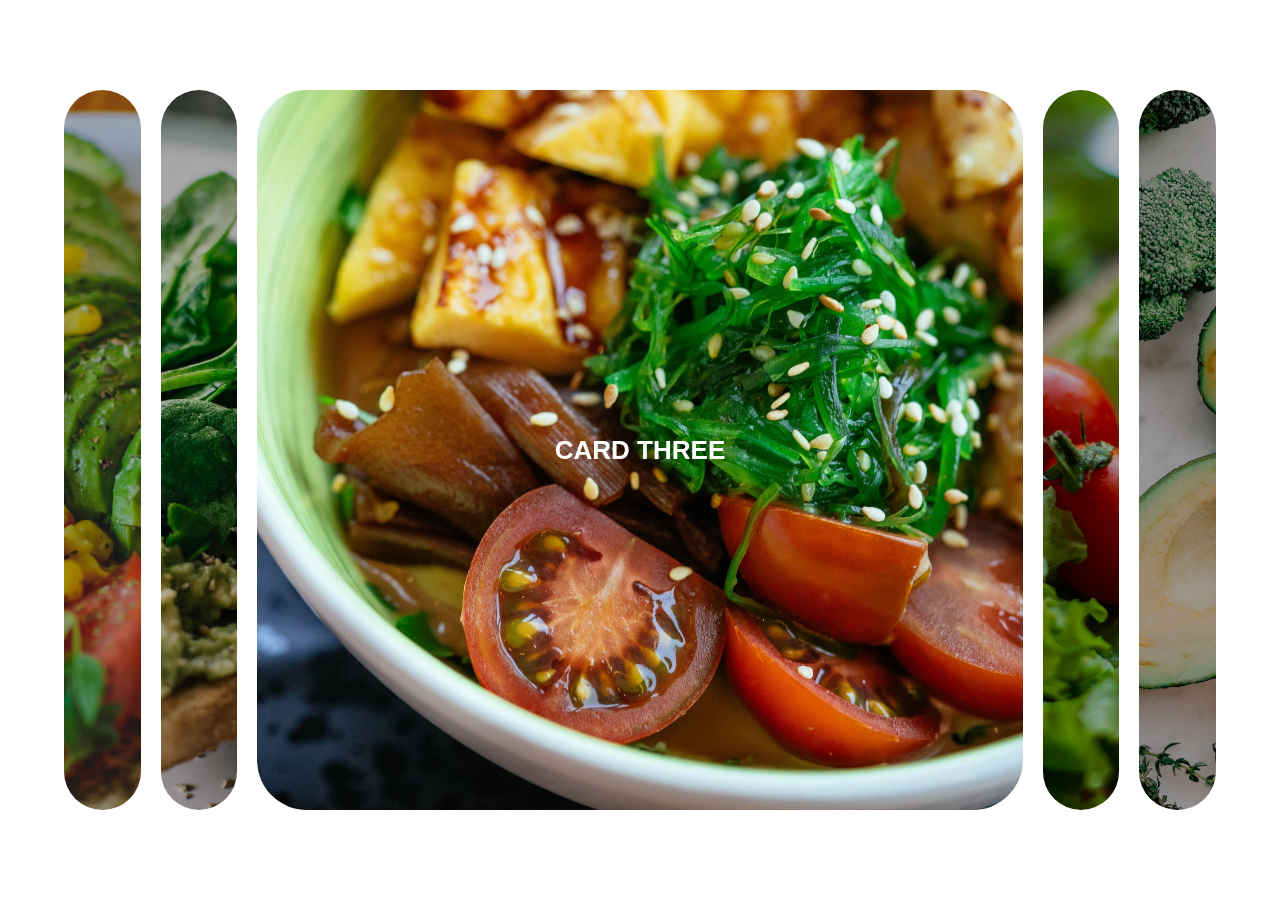
<file: 1. card-expand/index.html>
<!DOCTYPE html>
<html lang="en">
<head>
    <meta charset="UTF-8">
    <meta http-equiv="X-UA-Compatible" content="IE=edge">
    <meta name="viewport" content="width=device-width, initial-scale=1.0">
    <title>Card Expand With JavaScript</title>
    <link rel="stylesheet" href="style.css">
</head>
<body>
    
    <div class="container">
        <div class="card" style="background-image: url(./images/vegan1.jpg);">
            <h4>Card One</h4>  
        </div>

        <div class="card" style="background-image: url(./images/vegan2.jpg);">
            <h4>Card Two</h4>  
        </div>

        <div class="card active" style="background-image: url(./images/vegan3.jpg);">
            <h4>Card Three</h4>  
        </div>

        <div class="card" style="background-image: url(./images/vegan4.jpg);">
            <h4>Card Four</h4>  
        </div>

        <div class="card" style="background-image: url(./images/vegan5.jpg);">
            <h4>Card Five</h4>  
        </div>
    </div>
    
    <script src="app.js"></script>
</body>
</html>
</file>
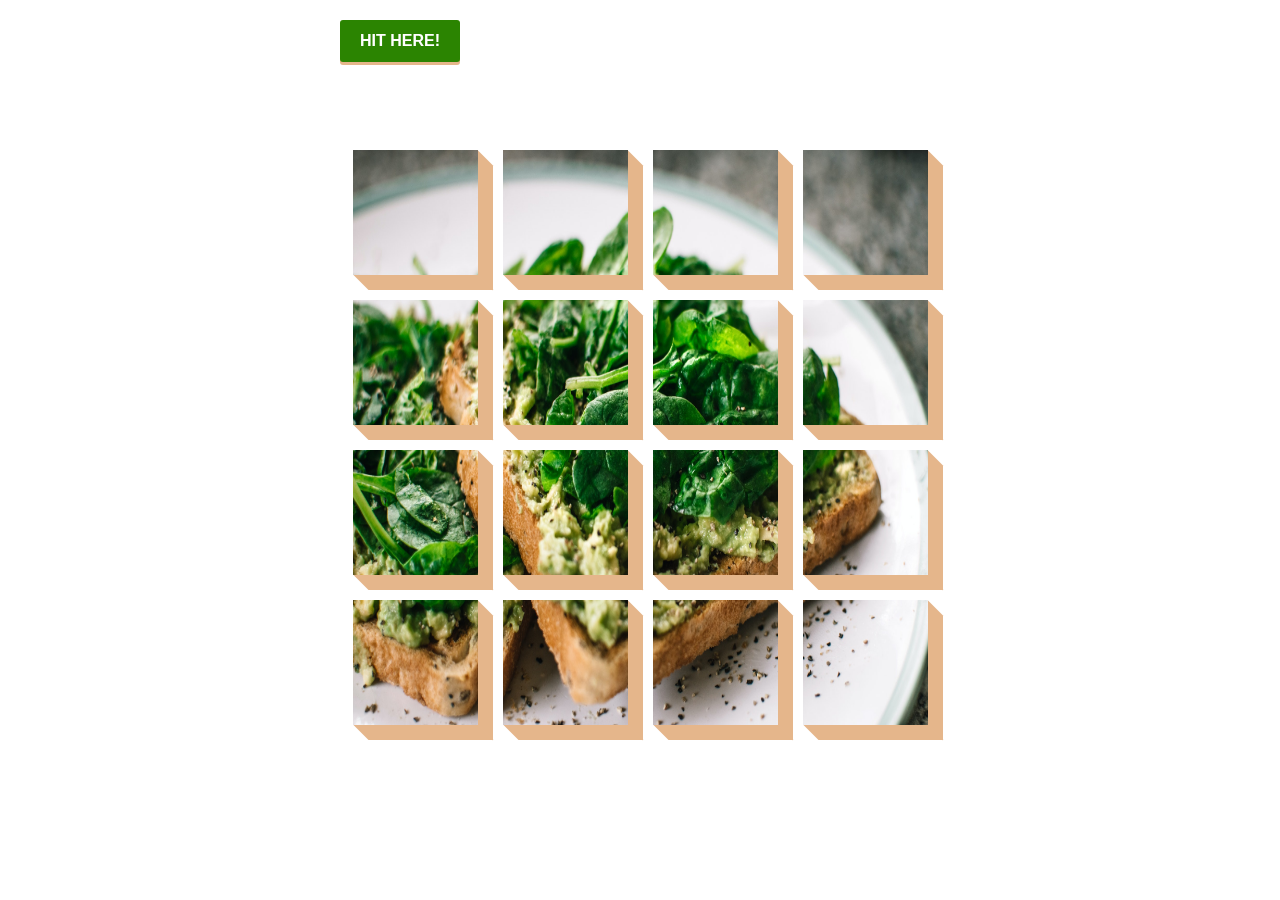
<file: 2. 3d-boxes-boxes/index.html>
<!DOCTYPE html>
<html lang="en">

<head>
  <meta charset="UTF-8" />
  <meta name="viewport" content="width=device-width, initial-scale=1.0" />
  <link rel="stylesheet" href="https://cdnjs.cloudflare.com/ajax/libs/font-awesome/5.14.0/css/all.min.css"
    integrity="sha512-1PKOgIY59xJ8Co8+NE6FZ+LOAZKjy+KY8iq0G4B3CyeY6wYHN3yt9PW0XpSriVlkMXe40PTKnXrLnZ9+fkDaog=="
    crossorigin="anonymous" />
  <link rel="stylesheet" href="style.css" />
  <title>3D Image Rotate</title>
</head>

<body>

  <div class="container">
    <button id="btn" class="btn">Hit Here!</button>
    <div id="img-boxes" class="img-boxes big"></div>
  </div>

  <script src="app.js"></script>
</body>

</html>
</file>
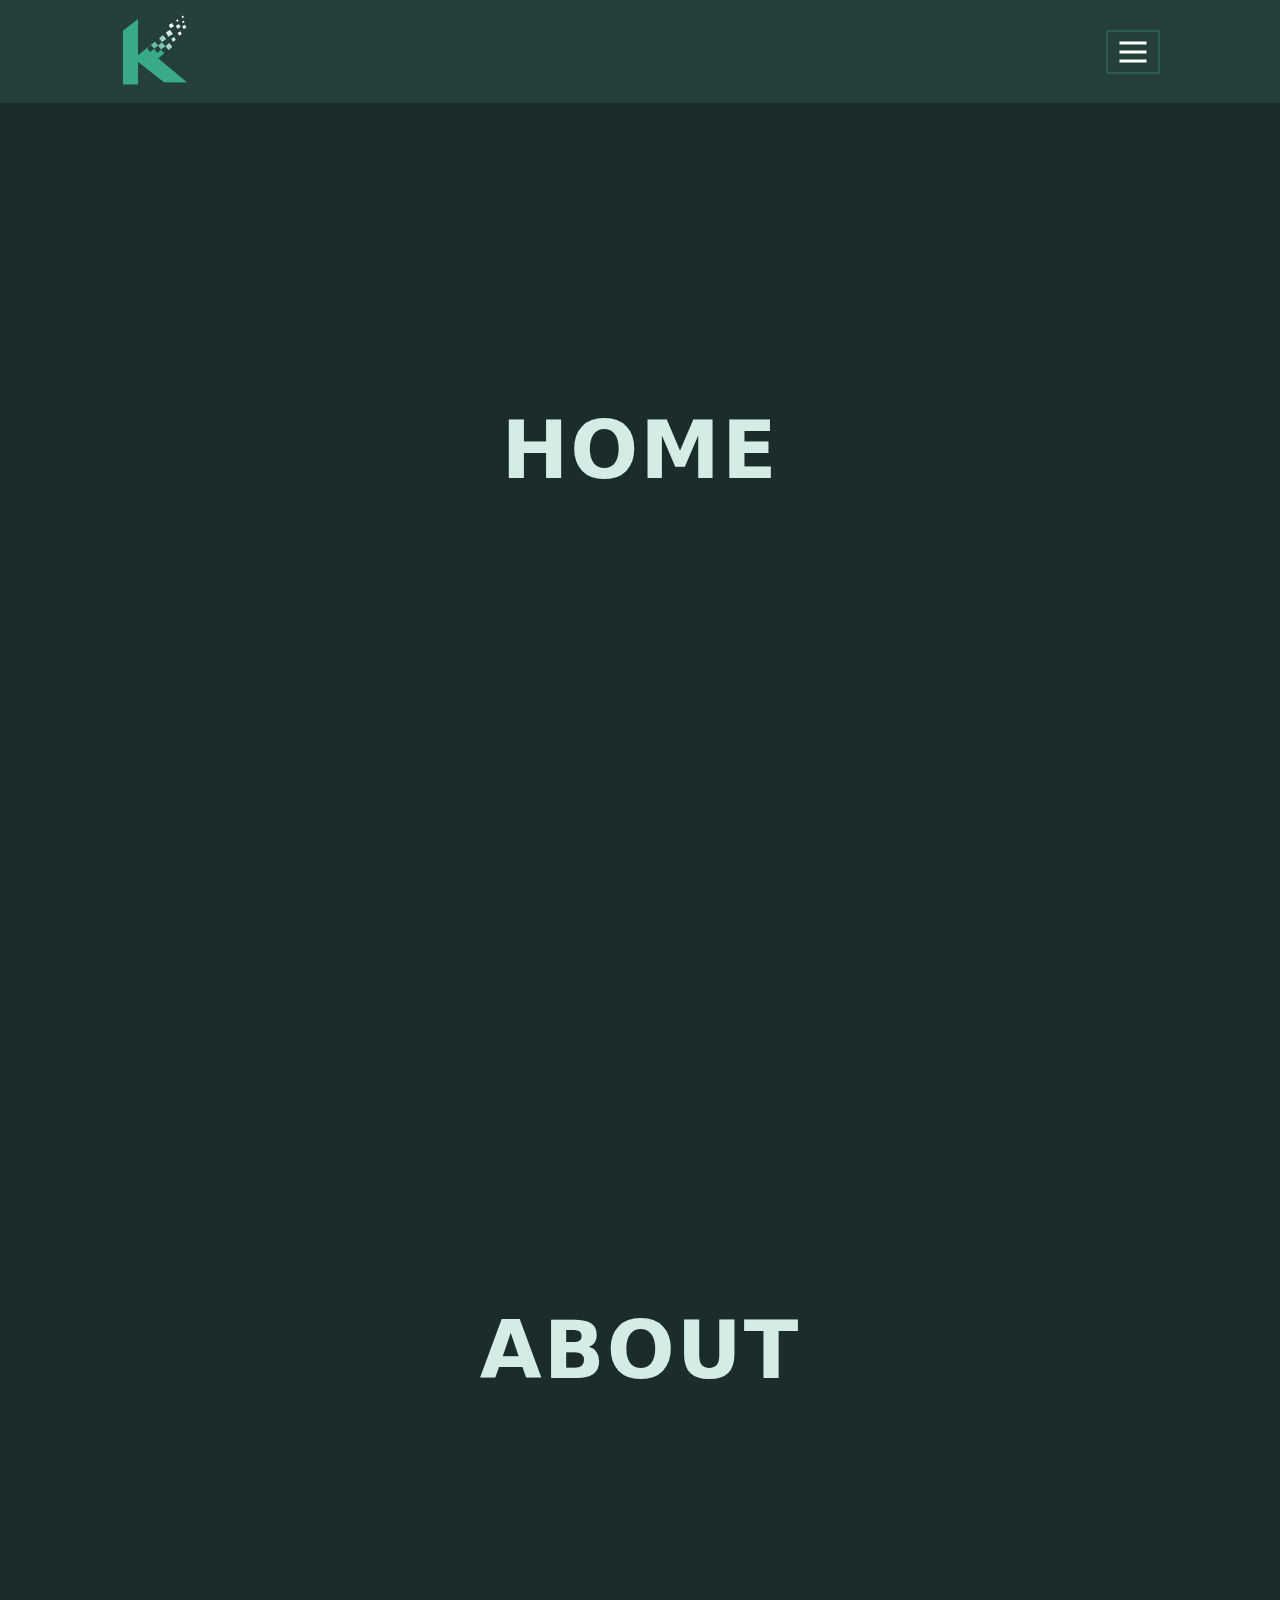
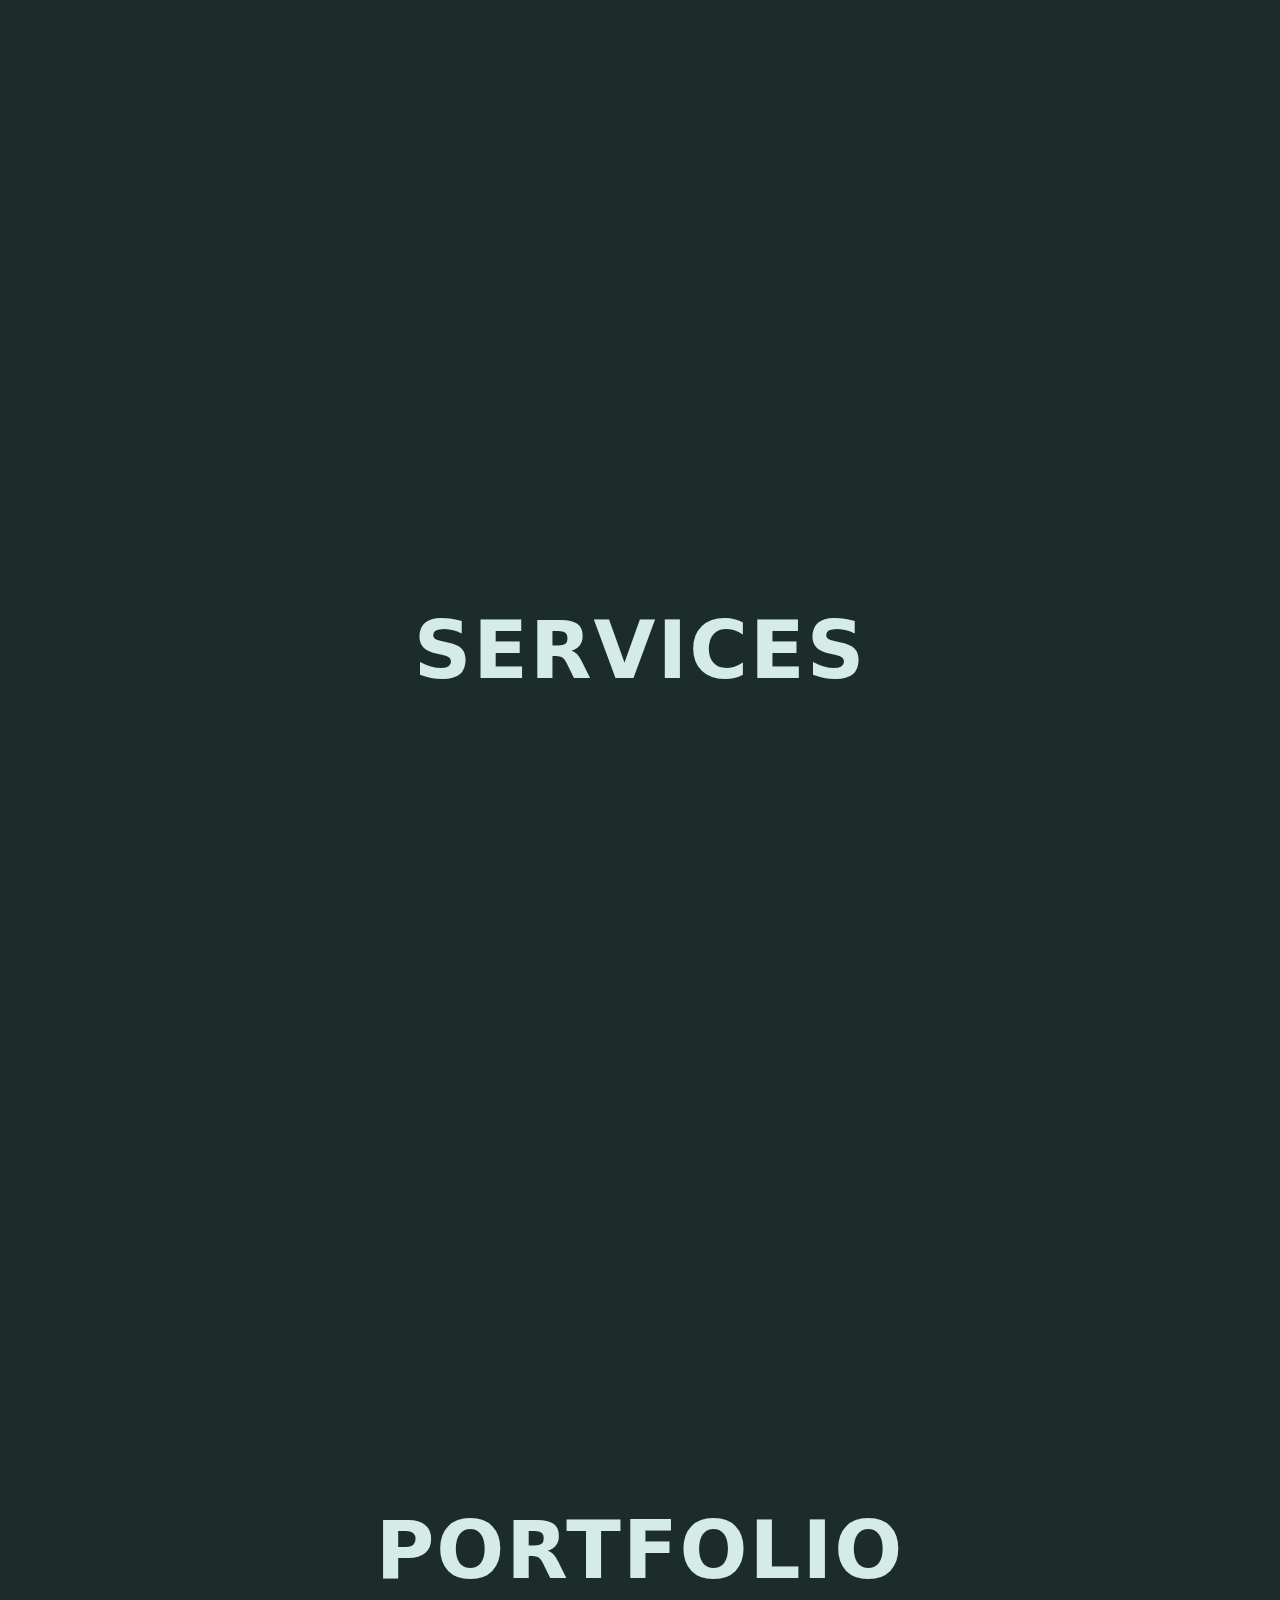
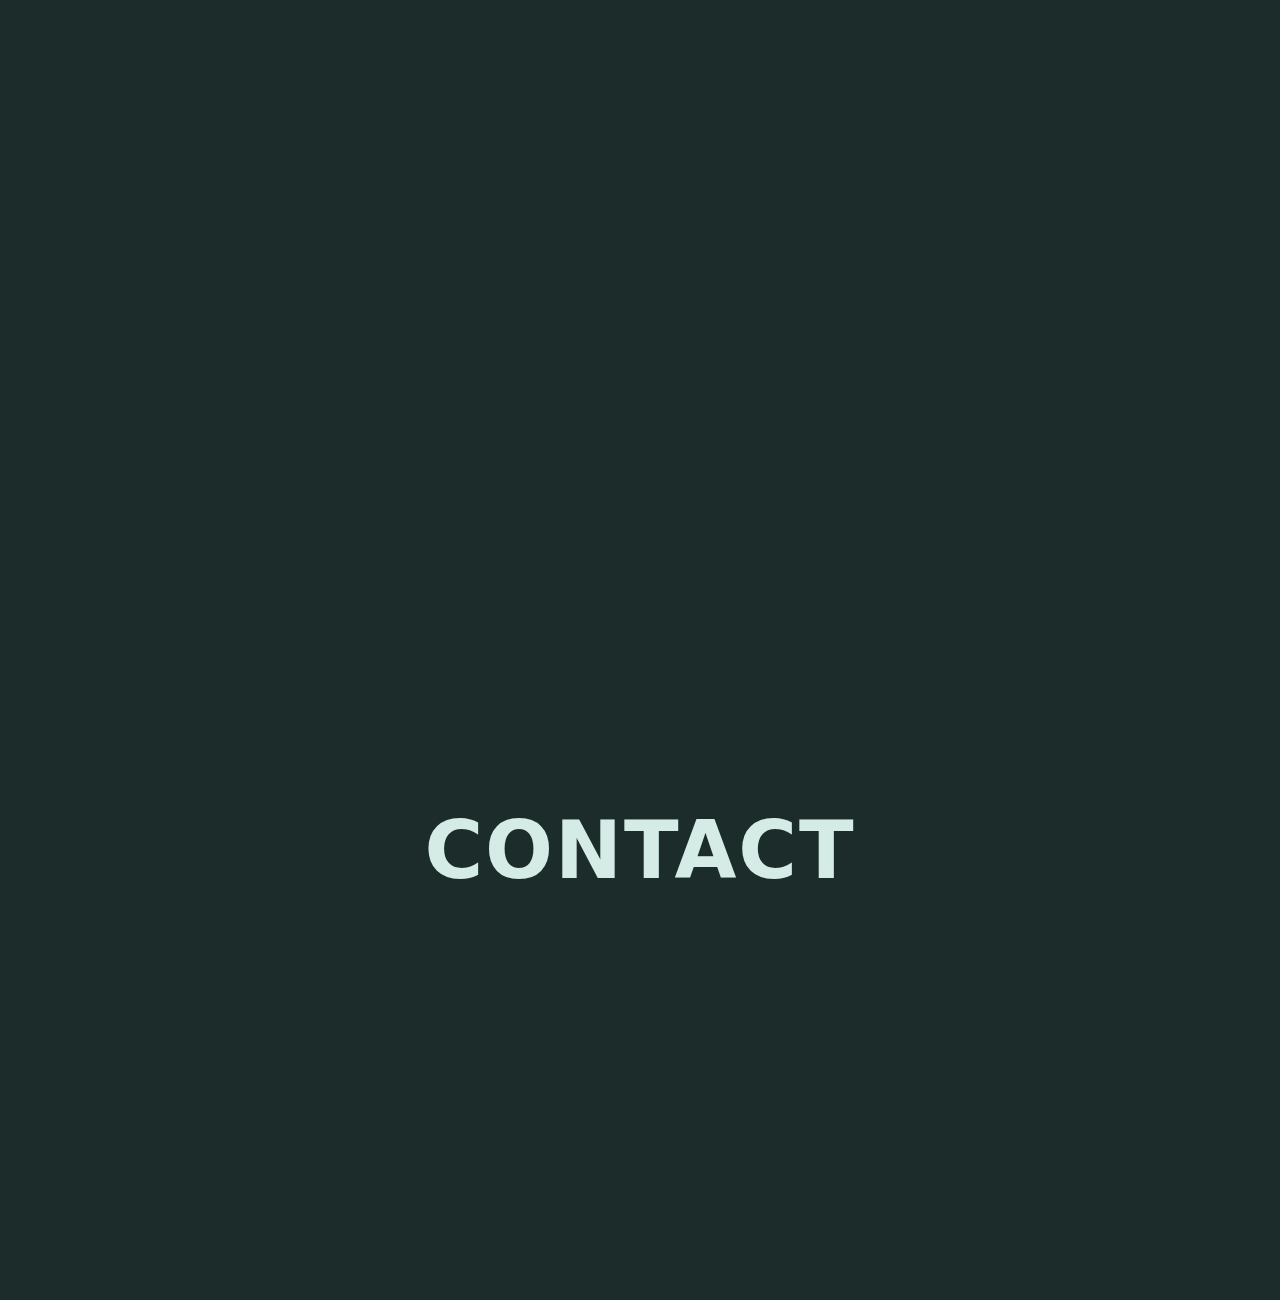
<file: 3. animated-navigation/index.html>
<!DOCTYPE html>
<html lang="en">

<head>
  <meta charset="UTF-8" />
  <meta name="viewport" content="width=device-width, initial-scale=1.0" />
  <link rel="stylesheet" href="https://cdnjs.cloudflare.com/ajax/libs/font-awesome/5.14.0/css/all.min.css"
    integrity="sha512-1PKOgIY59xJ8Co8+NE6FZ+LOAZKjy+KY8iq0G4B3CyeY6wYHN3yt9PW0XpSriVlkMXe40PTKnXrLnZ9+fkDaog=="
    crossorigin="anonymous" />
  <link rel="stylesheet" href="style.css" />
  <title>Animated Navigation</title>
</head>

<body>

  <header class="header">
    <div class="container">
      <div class="header-items">
        <div class="logo">
          <a href="index.html">
            <img src="./images/khalid-favicon.png" alt="">
          </a>
        </div>

        <nav class="nav" id="nav">
          <ul>
            <li>
              <a href="#home">Home</a>
            </li>
            <li>
              <a href="#about">About</a>
            </li>
            <li>
              <a href="#services">Services</a>
            </li>
            <li>
              <a href="#portfolio">Portfolio</a>
            </li>
            <li>
              <a href="#contact">Contact</a>
            </li>
          </ul>

          <button class="toogle-btn" id="toogle-btn">
            <span class="line line1"></span>
            <span class="line line2"></span>
            <span class="line line3"></span>
          </button>
        </nav>
      </div>
    </div>
  </header>

  <main class="main">
    <div class="container">
      <section class="content" id="home"> Home </section>
      <section class="content" id="about"> About </section>
      <section class="content" id="services"> Services </section>
      <section class="content" id="portfolio"> Portfolio </section>
      <section class="content" id="contact"> Contact </section>
    </div>
  </main>

  <script src="app.js"></script>
</body>

</html>
</file>
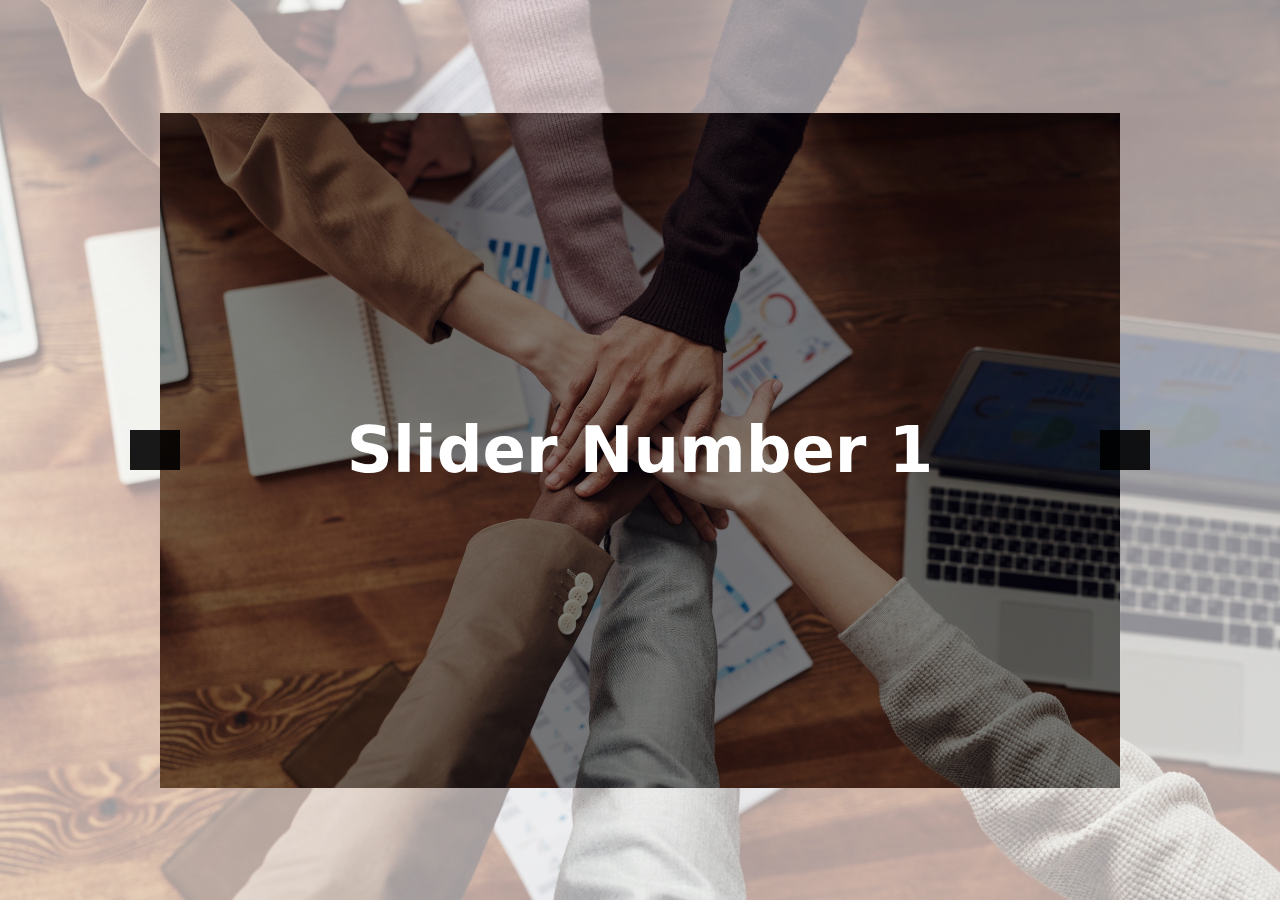
<file: 5. bg-Img-slider/index.html>
<!DOCTYPE html>
<html lang="en">

<head>
  <meta charset="UTF-8">
  <meta http-equiv="X-UA-Compatible" content="IE=edge">
  <meta name="viewport" content="width=device-width, initial-scale=1.0">
  <title>Background Image Slider</title>
  <link rel="stylesheet" href="https://cdnjs.cloudflare.com/ajax/libs/font-awesome/5.14.0/css/all.min.css"
    integrity="sha512-1PKOgIY59xJ8Co8+NE6FZ+LOAZKjy+KY8iq0G4B3CyeY6wYHN3yt9PW0XpSriVlkMXe40PTKnXrLnZ9+fkDaog=="
    crossorigin="anonymous" />
  <link rel="stylesheet" href="style.css">
</head>

<body>

<div class="slider">  
  <div class="slides">
    <div class="slide active" style="background-image: url(./images/business-news1.jpg);">
      <h4>Slider Number 1</h4>
    </div>
    <div class="slide" style="background-image: url(./images/business-news2.jpg);">
      <h4>Slider Number 2</h4>
    </div>
    <div class="slide" style="background-image: url(./images/business-news3.jpg);">
      <h4>Slider Number 3</h4>
    </div>
    <div class="slide" style="background-image: url(./images/business-news4.jpg);">
      <h4>Slider Number 4</h4>
    </div>
    <div class="slide" style="background-image: url(./images/business-news5.jpg);">
      <h4>Slider Number 5</h4>
    </div>

    <button class="arrow-btn left-arrow" id="left-arrow">
      <i class="fas fa-arrow-left"></i>
    </button>

    <button class="arrow-btn right-arrow" id="right-arrow">
      <i class="fas fa-arrow-right"></i>
    </button>
  </div>
</div>


  <script src="script.js"></script>
</body>

</html>
</file>
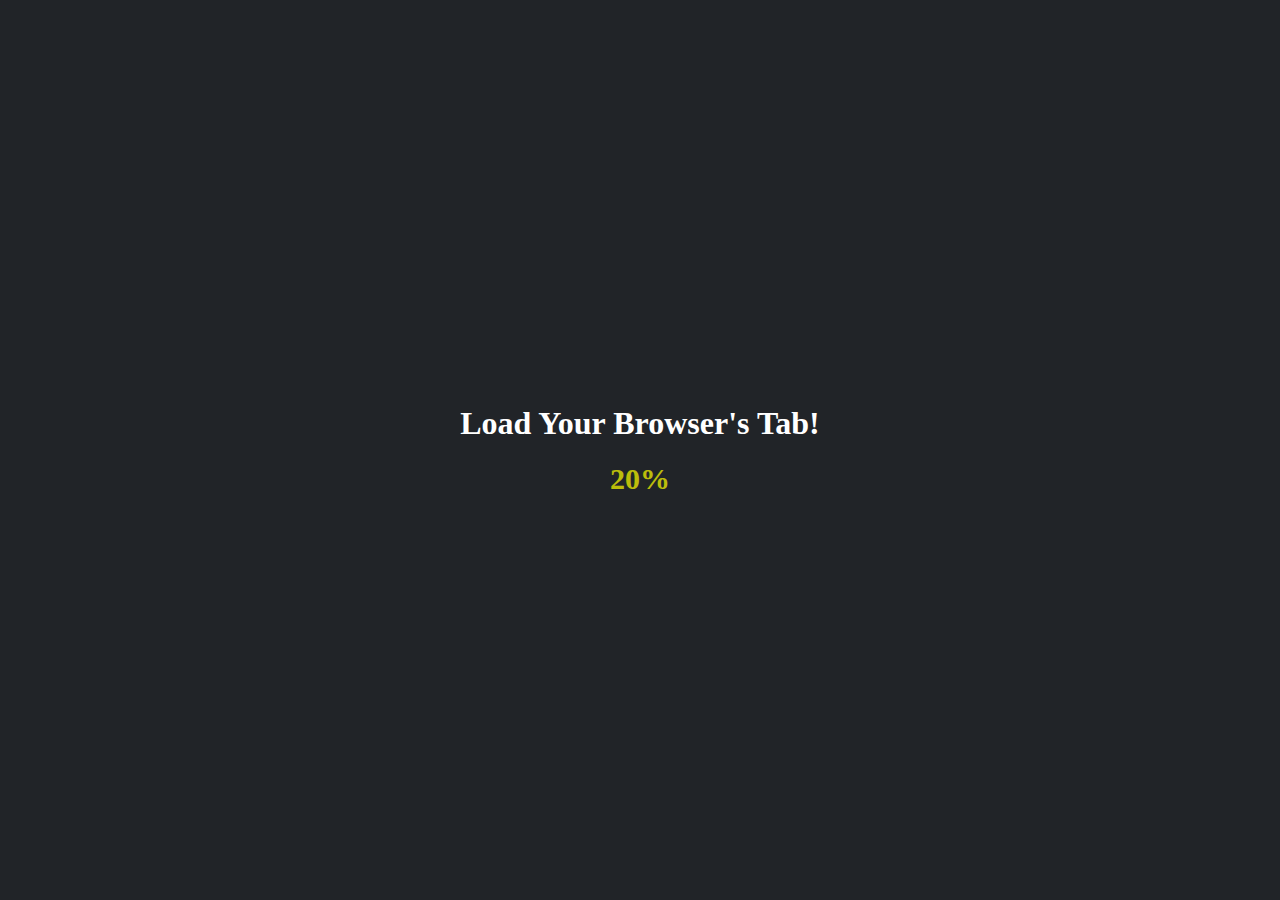
<file: 6. number-loading/index.html>
<!DOCTYPE html>
<html lang="en">

<head>
  <meta charset="UTF-8">
  <meta http-equiv="X-UA-Compatible" content="IE=edge">
  <meta name="viewport" content="width=device-width, initial-scale=1.0">
  <title>Number Loading</title>
  <link rel="stylesheet" href="style.css">
</head>

<body>

  <section class="container">
    <h1 class="heading">Load Your Browser's Tab!</h1>
    <h2 class="loading-number">0%</h2>
  </section>

  <script src="script.js"></script>
</body>

</html>
</file>
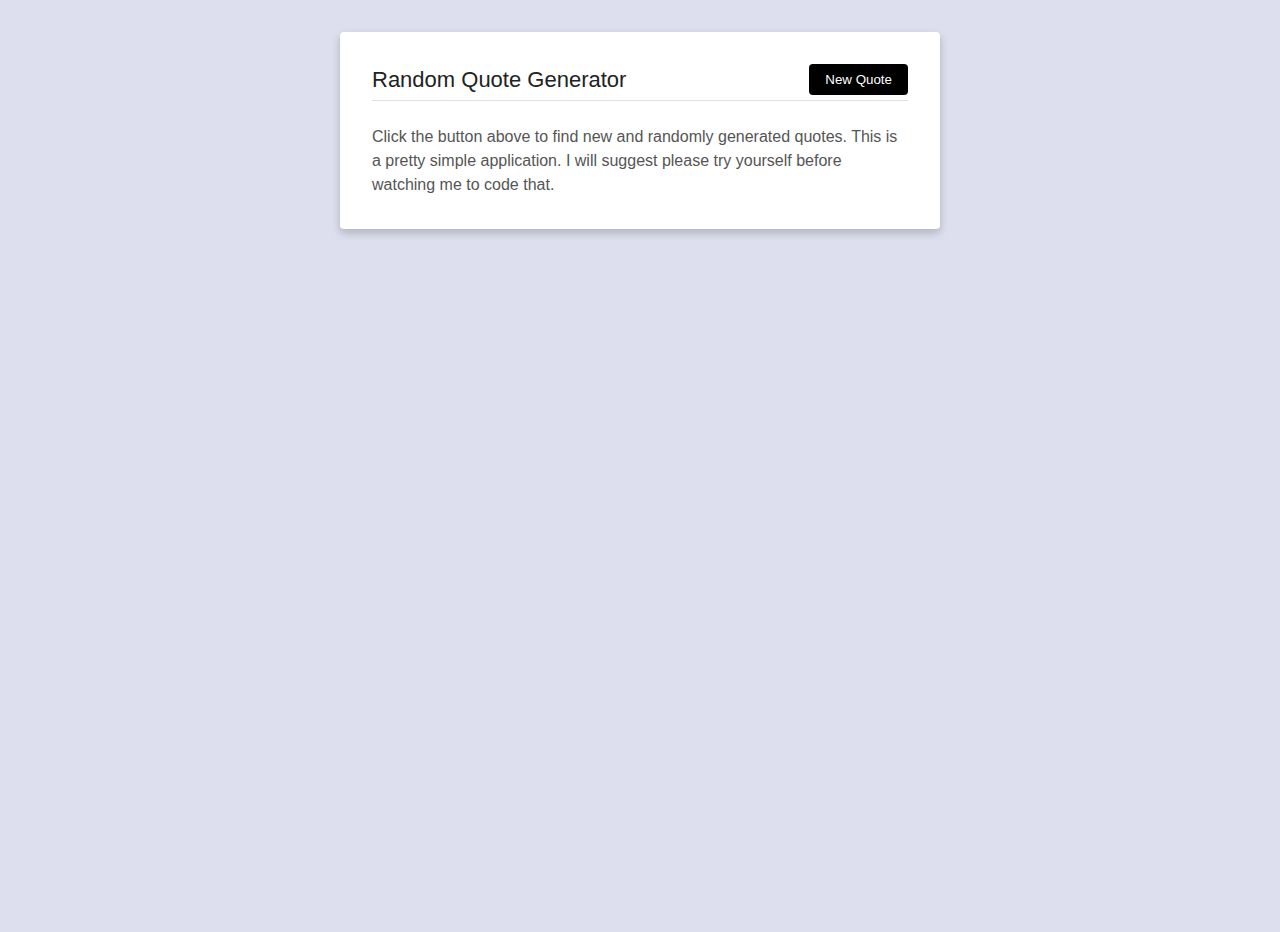
<file: 7. random-quotes-generator/index.html>
<!DOCTYPE html>
<html lang="en">
  <head>
    <meta charset="UTF-8" />
    <meta http-equiv="X-UA-Compatible" content="IE=edge" />
    <meta name="viewport" content="width=device-width, initial-scale=1.0" />
    <title>Random Quotes Generator</title>
    <link rel="stylesheet" href="./style.css" />
    <script src="./script.js"></script>
  </head>
  <body>
    <div class="container">
      <div class="header">
        <h1 class="header-title">Random Quote Generator</h1>
        <button class="new-quote-btn" id="new-quote-btn">New Quote</button>
      </div>
      <div class="divider"></div>
      <p class="quote-body" id="quote-body">
        Click the button above to find new and randomly generated quotes. This
        is a pretty simple application. I will suggest please try yourself
        before watching me to code that.
      </p>
    </div>
  </body>
</html>
</file>
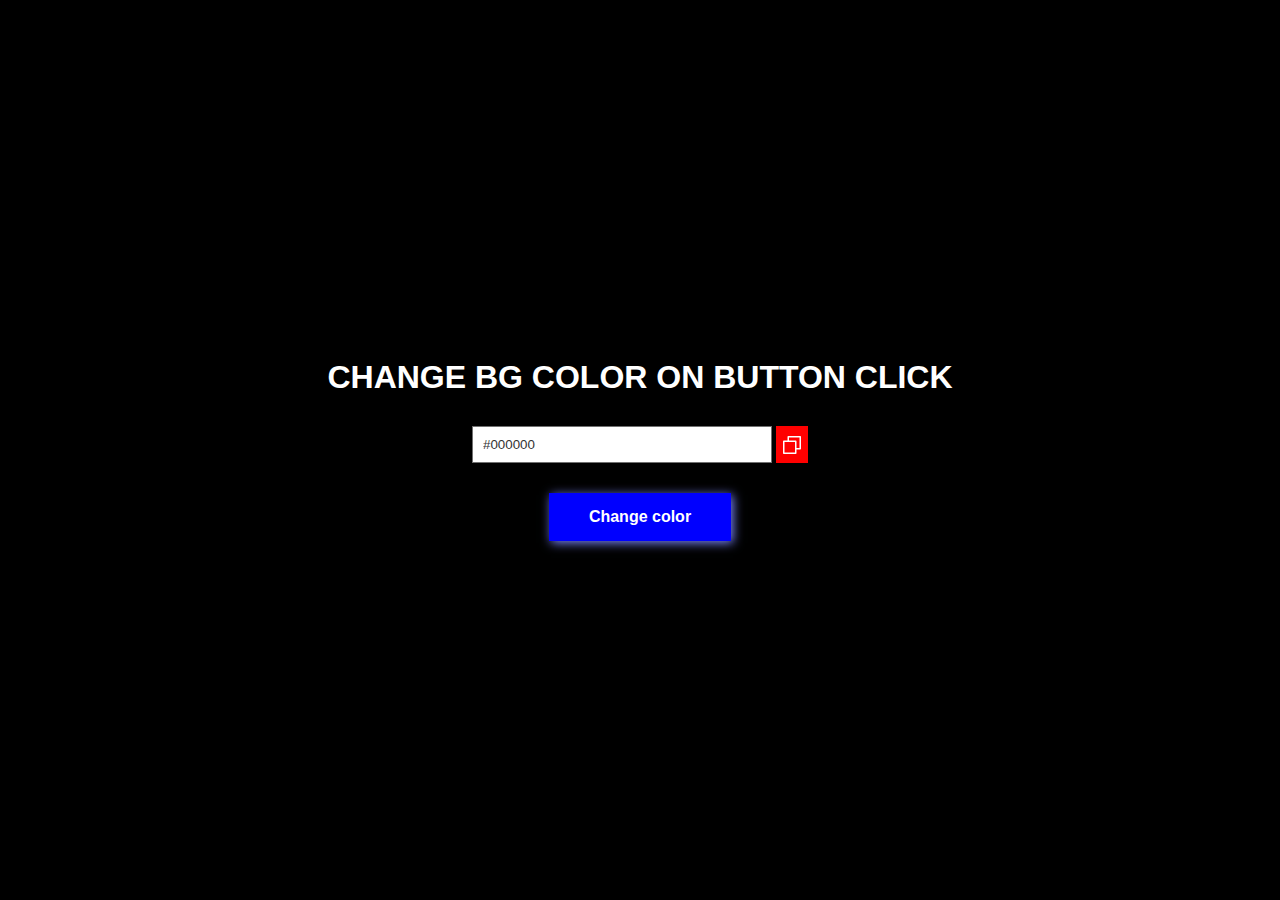
<file: 8. change-bgcolor-with-inputField/index.html>
<!DOCTYPE html>
<html lang="en">
  <head>
    <meta charset="UTF-8" />
    <meta http-equiv="X-UA-Compatible" content="IE=edge" />
    <meta name="viewport" content="width=device-width, initial-scale=1.0" />
    <title>Change bg color</title>
    <link rel="stylesheet" href="style.css" />
  </head>

  <body>
    <section class="container" id="root">
      <h1 class="heading">Change bg color on button click</h1>
      <div class="input-block">
        <input type="text" value="#000000" disabled id="output" />
        <button id="copy-btn">
          <svg
            xmlns="http://www.w3.org/2000/svg"
            width="24"
            height="24"
            fill="#ffffff"
            viewBox="0 0 256 256"
          >
            <path
              d="M216,32H88a8,8,0,0,0-8,8V80H40a8,8,0,0,0-8,8V216a8,8,0,0,0,8,8H168a8,8,0,0,0,8-8V176h40a8,8,0,0,0,8-8V40A8,8,0,0,0,216,32ZM160,208H48V96H160Zm48-48H176V88a8,8,0,0,0-8-8H96V48H208Z"
            ></path>
          </svg>
        </button>
      </div>
      <button id="color-change-btn">Change color</button>
    </section>

    <script src="script.js"></script>
  </body>
</html>
</file>
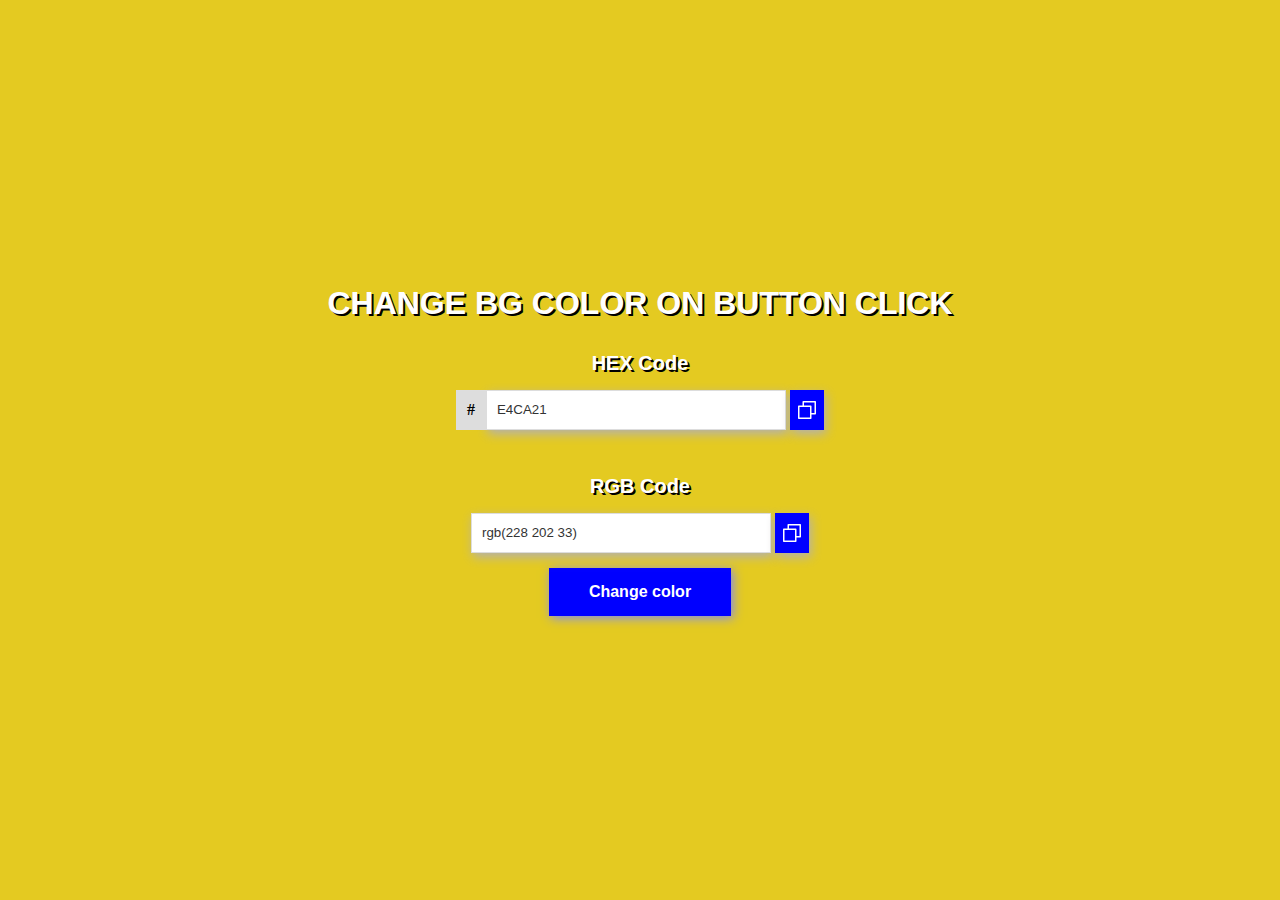
<file: color-tool/index.html>
<!DOCTYPE html>
<html lang="en">
  <head>
    <meta charset="UTF-8" />
    <meta http-equiv="X-UA-Compatible" content="IE=edge" />
    <meta name="viewport" content="width=device-width, initial-scale=1.0" />
    <title>Change bg color</title>
    <link rel="stylesheet" href="style.css" />
  </head>

  <body>
    <section class="container" id="root">
      <h1 class="heading">Change bg color on button click</h1>

      <div class="input-block">
        <p class="color-code-heading">HEX Code</p>
        <div class="input-item">
          <p class="hash-tag">#</p>
          <input
            type="text"
            value="E4CA21"
            class="hex-code-input"
            id="output"
          />
          <button class="copy-btn" id="hex-copy-btn">
            <svg
              xmlns="http://www.w3.org/2000/svg"
              width="24"
              height="24"
              fill="#ffffff"
              viewBox="0 0 256 256"
            >
              <path
                d="M216,32H88a8,8,0,0,0-8,8V80H40a8,8,0,0,0-8,8V216a8,8,0,0,0,8,8H168a8,8,0,0,0,8-8V176h40a8,8,0,0,0,8-8V40A8,8,0,0,0,216,32ZM160,208H48V96H160Zm48-48H176V88a8,8,0,0,0-8-8H96V48H208Z"
              ></path>
            </svg>
          </button>
        </div>
      </div>

      <div class="input-block">
        <p class="color-code-heading">RGB Code</p>
        <div class="input-item">
          <input type="text" value="rgb(228 202 33)" id="rgb-output" />
          <button class="copy-btn" id="rbg-copy-btn">
            <svg
              xmlns="http://www.w3.org/2000/svg"
              width="24"
              height="24"
              fill="#ffffff"
              viewBox="0 0 256 256"
            >
              <path
                d="M216,32H88a8,8,0,0,0-8,8V80H40a8,8,0,0,0-8,8V216a8,8,0,0,0,8,8H168a8,8,0,0,0,8-8V176h40a8,8,0,0,0,8-8V40A8,8,0,0,0,216,32ZM160,208H48V96H160Zm48-48H176V88a8,8,0,0,0-8-8H96V48H208Z"
              ></path>
            </svg>
          </button>
        </div>
      </div>

      <button id="color-change-btn">Change color</button>
    </section>

    <script src="script.js"></script>
  </body>
</html>
</file>
<file: 1. card-expand/style.css>
* {
    margin: 0;
    padding: 0;
    box-sizing: border-box;
}

body {
    display: flex;
    justify-content: center;
    align-items: center;
    height: 100vh;
}

.container {
    display: flex;
    gap: 20px;
    height: 80vh;
    width: 90vw;
}

.card {
    background-position: center;
    background-repeat: no-repeat;
    background-size: cover;
    flex: 0.5;
    display: grid;
    place-content: center;
    border-radius: 50px;
    cursor: pointer;
    filter: brightness(0.7);
    transition: all .5s cubic-bezier(0.25, 0.46, 0.45, 0.94);
    -webkit-transition: all .5s cubic-bezier(0.25, 0.46, 0.45, 0.94)
}

.card h4 {
    font-size: 26px;
    color: #fff;
    text-transform: uppercase;
    font-family: sans-serif;
    opacity: 0;
    transition: opacity .5s cubic-bezier(0.25, 0.46, 0.45, 0.94);
    -webkit-transition: opacity .5s cubic-bezier(0.25, 0.46, 0.45, 0.94);
}

.card.active {
    flex: 5;
    filter: brightness(1);
}

.card.active h4 {
    opacity: 1;
}
</file>
<file: 2. 3d-boxes-boxes/style.css>
* {
  box-sizing: border-box;
  margin: 0;
  padding: 0;
}

body {
  display: flex;
  flex-direction: column;
  align-items: center;
  justify-content: center;
  height: 100vh;
  overflow: hidden;
}

.btn {
  background-color: #2b8401;
  color: #fff;
  border: 0;
  border-radius: 3px;
  font-size: 16px;
  font-weight: bold;
  padding: 12px 20px;
  cursor: pointer;
  position: fixed;
  top: 20px;
  text-transform: uppercase;
  box-shadow: 0 3px #e5b68b;
  z-index: 100;
}

.btn:focus {
  outline: none;
}

.btn:active {
  box-shadow: none;
  transform: translateY(2px);
}

.img-boxes {
  display: flex;
  flex-wrap: wrap;
  justify-content: space-around;
  height: 500px;
  width: 500px;
  position: relative;
  transition: 0.4s ease;
}

.img-boxes.big {
  width: 600px;
  height: 600px;
}

.img-boxes.big .img-box {
  transform: rotateZ(360deg);
}

.img-box {
  background-image: url('./images/vegan2.jpg');
  background-repeat: no-repeat;
  background-size: 500px 500px;
  position: relative;
  height: 125px;
  width: 125px;
  transition: 0.4s ease;
}

.img-box::before,
.img-box::after {
  content: '';
  background-color: #e5b68b;
  position: absolute;
}

.img-box::before {
  bottom: -15px;
  left: 8px;
  height: 15px;
  width: 100%;
  transform: skewX(45deg);
}

.img-box::after {
  top: 8px;
  right: -15px;
  height: 100%;
  width: 15px;
  transform: skewY(45deg);
}


@media only screen and (max-width: 800px) {
  .container {
    width: 100%;
    overflow-x: scroll;
  }
}
</file>
<file: 3. animated-navigation/style.css>
* {
  margin: 0;
  padding: 0;
  box-sizing: border-box;
}

html {
  scroll-behavior: smooth;
}

body {
  height: 100vh;
  background: #1b2c2a;
  font-family: system-ui;
  font-weight: bold;
  text-transform: uppercase;
  letter-spacing: 2px;
  font-size: 14px;
}

li {
  list-style-type: none;
}

a {
  text-decoration: none;
  color: #fff;
  transition: all 0.6s linear;
}

a:hover {
  color: #38AA89;
}

.container {
  max-width: 1100px;
  margin: auto;
  padding: 0 30px;
}

.header {
  background-color: #253f3b;
  padding: 15px 0px;
  position: fixed;
  left: 0;
  top: 0;
  width: 100%;
  z-index: 999;
  transition: all 0.6s linear;
}

.header.sticky {
  padding: 10px 0px;
}

.header-items,
.nav {
  display: flex;
  justify-content: space-between;
  align-items: center;
  gap: 50px;
  transition: all 0.6s linear;
}

.logo img {
  max-width: 70px;
  transition: all 0.6s linear;
}

.header.sticky .logo img {
  max-width: 50px;
}

.nav ul {
  display: flex;
  gap: 25px;
  opacity: 0;
  transform: translateY(-200%);
  transition: all 0.6s linear;
}

.header.sticky .nav ul {
  gap: 20px;
}

.nav.active ul {
  opacity: 1;
  transform: translateY(0);
}

.toogle-btn {
  background-color: #253f3b;
  padding: 20px 25px;
  position: relative;
  cursor: pointer;
  border: 2px solid rgb(42 94 81);
  transition: all 0.6s linear;
}

.nav.active .toogle-btn {
  border-color: rgb(56 170 137 / 60%);
  background-color: rgb(56 170 137 / 60%);
}

.toogle-btn .line {
  display: block;
  background-color: #fff;
  height: 3px;
  width: 27px;
  position: absolute;
  top: 50%;
  left: 50%;
  transform: translate(-50%, -50%);
  transition: all 0.6s linear;
}

.toogle-btn .line2 {
  top: 11px;
}

.toogle-btn .line3 {
  top: 29px;
}

.nav.active .toogle-btn .line {
  left: 40%;
  background-color: #fff;
}

.nav.active .toogle-btn .line1 {
  transform: translateX(-50px);
  opacity: 0;
}

.nav.active .toogle-btn .line2 {
  transform: rotate(50deg) translateX(-50%);
  top: 28px;
}

.nav.active .toogle-btn .line3 {
  transform: rotate(-50deg) translateX(-50%);
  top: 7px;
}

.content {
  display: grid;
  place-content: center;
  text-align: center;
  height: 100vh;
  font-size: 5rem;
  color: #d4ece5;
}


/*Responsive*/
@media only screen and (max-width: 800px) {

  .nav ul {
    flex-direction: column;
    position: absolute;
    top: 134px;
    right: 30px;
    padding: 15% 20%;
    background: #2f7462;
    gap: 30px;
    text-align: center;
}

.content {
  font-size: 2rem;
}
  
}
</file>
<file: 5. bg-Img-slider/style.css>
* {
  margin: 0;
  padding: 0;
  box-sizing: border-box;
}

body {
  position: relative;
  display: flex;
  justify-content: center;
  align-items: center;
  height: 100vh;
}

.slider,
.slide {
  background-position: center center;
  background-size: cover;
  background-blend-mode: overlay;
  width: 100%;
  height: 100%;
  overflow: hidden;
  display: grid;
  place-content: center;
  transition: 0.5s;
} 

.slider {
  background-color: rgb(255 255 255 / 56%);
}

.slides {
  position: relative;
  width: 75vw;
  height: 75vh;
  transition: .5s;
}

.slide {
  background-color: rgb(0 0 0 / 46%);
  position: absolute;
  opacity: 0;
  z-index: 1;
}

.slide.active {
  opacity: 1;
}

.slide h4 {
  color: #fff;
  font-size: 5vw;
  font-family: system-ui;
  transition: .5s;
}

.arrow-btn {
  position: absolute;
  top: 50%;
  transform: translateY(-50%);
  border: none;
  background-color: rgb(0 0 0 / 90%);
  padding: 20px 25px;
  font-size: 20px;
  color: #fff;
  z-index: 1;
  transition: background-color .5s;
  cursor: pointer;
}

.arrow-btn:hover {
  background-color: green;
}

.left-arrow {
  left: -30px;
}
.right-arrow {
  right: -30px;
}

.arrow-btn i {
  position: relative;
  transition: all .5s;
}

.left-arrow i {
  left: -37px;
}

.right-arrow i {
  right: -37px;
}

.left-arrow:hover i {
  left: 0;
}

.right-arrow:hover i {
  right: 0;
}
</file>
<file: 6. number-loading/style.css>
* {
  margin: 0;
  padding: 0;
  box-sizing: border-box;
}

body {
  position: relative;
  display: grid;
  place-content: center;
  height: 100vh;
  background-color: #212428;
}

.heading,
.loading-number {
  font-family: fantasy;
  font-weight: bold;
  text-align: center;
}

.heading {
  font-size: 32px;
  margin-bottom: 20px;
  color: #fff;
}

.loading-number {
  font-size: 30px;
  color: yellow;
  opacity: 0.7;
}
</file>
<file: 7. random-quotes-generator/style.css>
*,
*::before,
*::after {
  margin: 0;
  padding: 0;
  box-sizing: border-box;
}

body {
  font-family: Arial, Helvetica, sans-serif;
  font-size: 16px;
  width: 100vw;
  min-height: 100vh;
  background-color: #dddeee;
}

.container {
  width: 600px;
  margin: 2rem auto;
  padding: 2rem;
  background-color: #fff;
  box-shadow: 0 4px 8px 0 rgba(0, 0, 0, 0.2);
  border-radius: 0.25rem;
}

.header {
  display: flex;
  justify-content: space-between;
  align-items: center;
  gap: 1rem;
}

.header-title {
  font-size: 22px;
  font-weight: 500;
  color: #222;
}

.new-quote-btn {
  padding: 0.5rem 1rem;
  outline: none;
  border: none;
  border-radius: 0.25rem;
  background-color: #000;
  color: #fff;
  cursor: pointer;
}

.divider {
  width: 100%;
  height: 1px;
  margin-top: 0.3rem;
  background-color: #dddeee;
}

.quote-body {
  margin-top: 1.5rem;
  color: #555555;
  font-size: 1rem;
  line-height: 1.5;
}
</file>
<file: 8. change-bgcolor-with-inputField/style.css>
* {
  margin: 0;
  padding: 0;
  box-sizing: border-box;
}

body {
  position: relative;
}

.container {
  display: grid;
  place-content: center;
  height: 100vh;
  background-color: #000;
  text-align: center;
}

.heading {
  font-family: 'Lucida Sans', sans-serif;
  font-weight: bold;
  text-align: center;
  font-size: 32px;
  color: #ffffff;
  text-shadow: 2px 2px #000000;
  text-transform: uppercase;
}

.input-block {
  display: flex;
  justify-content: center;
  gap: 4px;
  margin: 30px 0;
}

input[type=text] {
  outline: none;
  border: 1px solid #707070;
  background-color: #fff;
  color: #333;
  padding: 10px;
  width: 300px;

  &:focus {
    border-color: #000;
  }
}

button {
  font-size: 16px;
  font-weight: bold;
  outline: none;
  border: none;
  cursor: pointer;
  display: inline-block;
  width: max-content;
}


#color-change-btn {
  margin: 0 auto;
  padding: 15px 40px;
  background-color: blue;
  box-shadow: 2px 2px 10px rgb(123, 136, 255);
  color: #fff;

  &:hover {
    background-color: rgb(54, 54, 255);
  }
}

#copy-btn {
  background-color: red;
  padding: 4px;
  display: grid;
  place-content: center;

  &:hover {
    background-color: rgb(241, 73, 73);
  }
}
</file>
<file: color-tool/style.css>
* {
  margin: 0;
  padding: 0;
  box-sizing: border-box;
}

body {
  position: relative;
  overflow: hidden;
}

.container {
  display: grid;
  place-content: center;
  height: 100vh;
  background-color: #e4ca21;
  text-align: center;
}

.heading {
  font-family: "Lucida Sans", sans-serif;
  font-weight: bold;
  text-align: center;
  font-size: 32px;
  color: #ffffff;
  text-shadow: 2px 2px #000000;
  text-transform: uppercase;
}

.color-code-heading {
  margin-top: 30px;
  font-family: "Lucida Sans", sans-serif;
  font-weight: bold;
  text-align: center;
  font-size: 20px;
  color: #ffffff;
  text-shadow: 2px 2px #000000;
}

.input-block {
  display: grid;
  place-content: center;
}

.input-item {
  position: relative;
  display: flex;
  align-items: stretch;
  gap: 4px;
  margin: 15px 0;
}

.input-block .hash-tag {
  position: absolute;
  left: 0;
  top: 50%;
  padding: 10px;
  transform: translateY(-50%);
  background-color: #ddd;
  border: 1px solid #ddd;
  color: #000;
  font-weight: bold;
}

input[type="text"] {
  outline: none;
  border: 1px solid #ddd;
  background-color: #fff;
  box-shadow: 2px 4px 10px #b3b1b1;
  color: #333;
  padding: 10px;
  height: 40px;
  width: 300px;

  &:focus {
    border-color: #000;
  }
}

.hex-code-input {
  margin-left: 30px;
}

button {
  font-size: 16px;
  font-weight: bold;
  outline: none;
  border: none;
  cursor: pointer;
  display: inline-block;
  width: max-content;
}

#color-change-btn {
  margin: 0 auto;
  padding: 15px 40px;
  background-color: blue;
  box-shadow: 2px 2px 10px rgb(123, 136, 255);
  color: #fff;

  &:hover {
    background-color: rgb(54, 54, 255);
  }
}

.copy-btn {
  background-color: blue;
  border: 1px solid blue;
  box-shadow: 2px 4px 10px #b3b1b1;
  padding: 4px;
  display: grid;
  place-content: center;

  &:hover {
    background-color: rgb(241, 73, 73);
    border-color: rgb(241, 73, 73);
  }
}

.toaster {
  position: fixed;
  z-index: 999;
  bottom: 40px;
  right: 40px;
  padding: 13px 20px;
  background: green;
  color: white;
  font-weight: 600;
  font-family: system-ui;
  cursor: pointer;
  /* transform: translateX(calc(100% + 100px));
  transition: all 0.5s cubic-bezier(0.68, -0.55, 0.25, 1.35); */
}

/* .toaster.active{
  transform: translateX(0);
} */

.toaster-slide-in {
  animation: toaster-animation-in 0.5s ease-in;
}

.toaster-slide-out {
  animation: toaster-animation-out 0.5s ease-out;
}

@keyframes toaster-animation-in {
  from {
    transform: translateX(200px);
    opacity: 0;
  }
  to {
    transform: translateX(0);
    opacity: 1;
  }
}

@keyframes toaster-animation-out {
  from {
    transform: translateX(0);
    opacity: 1;
  }
  to {
    transform: translateX(200px);
    opacity: 0;
  }
}
</file>
